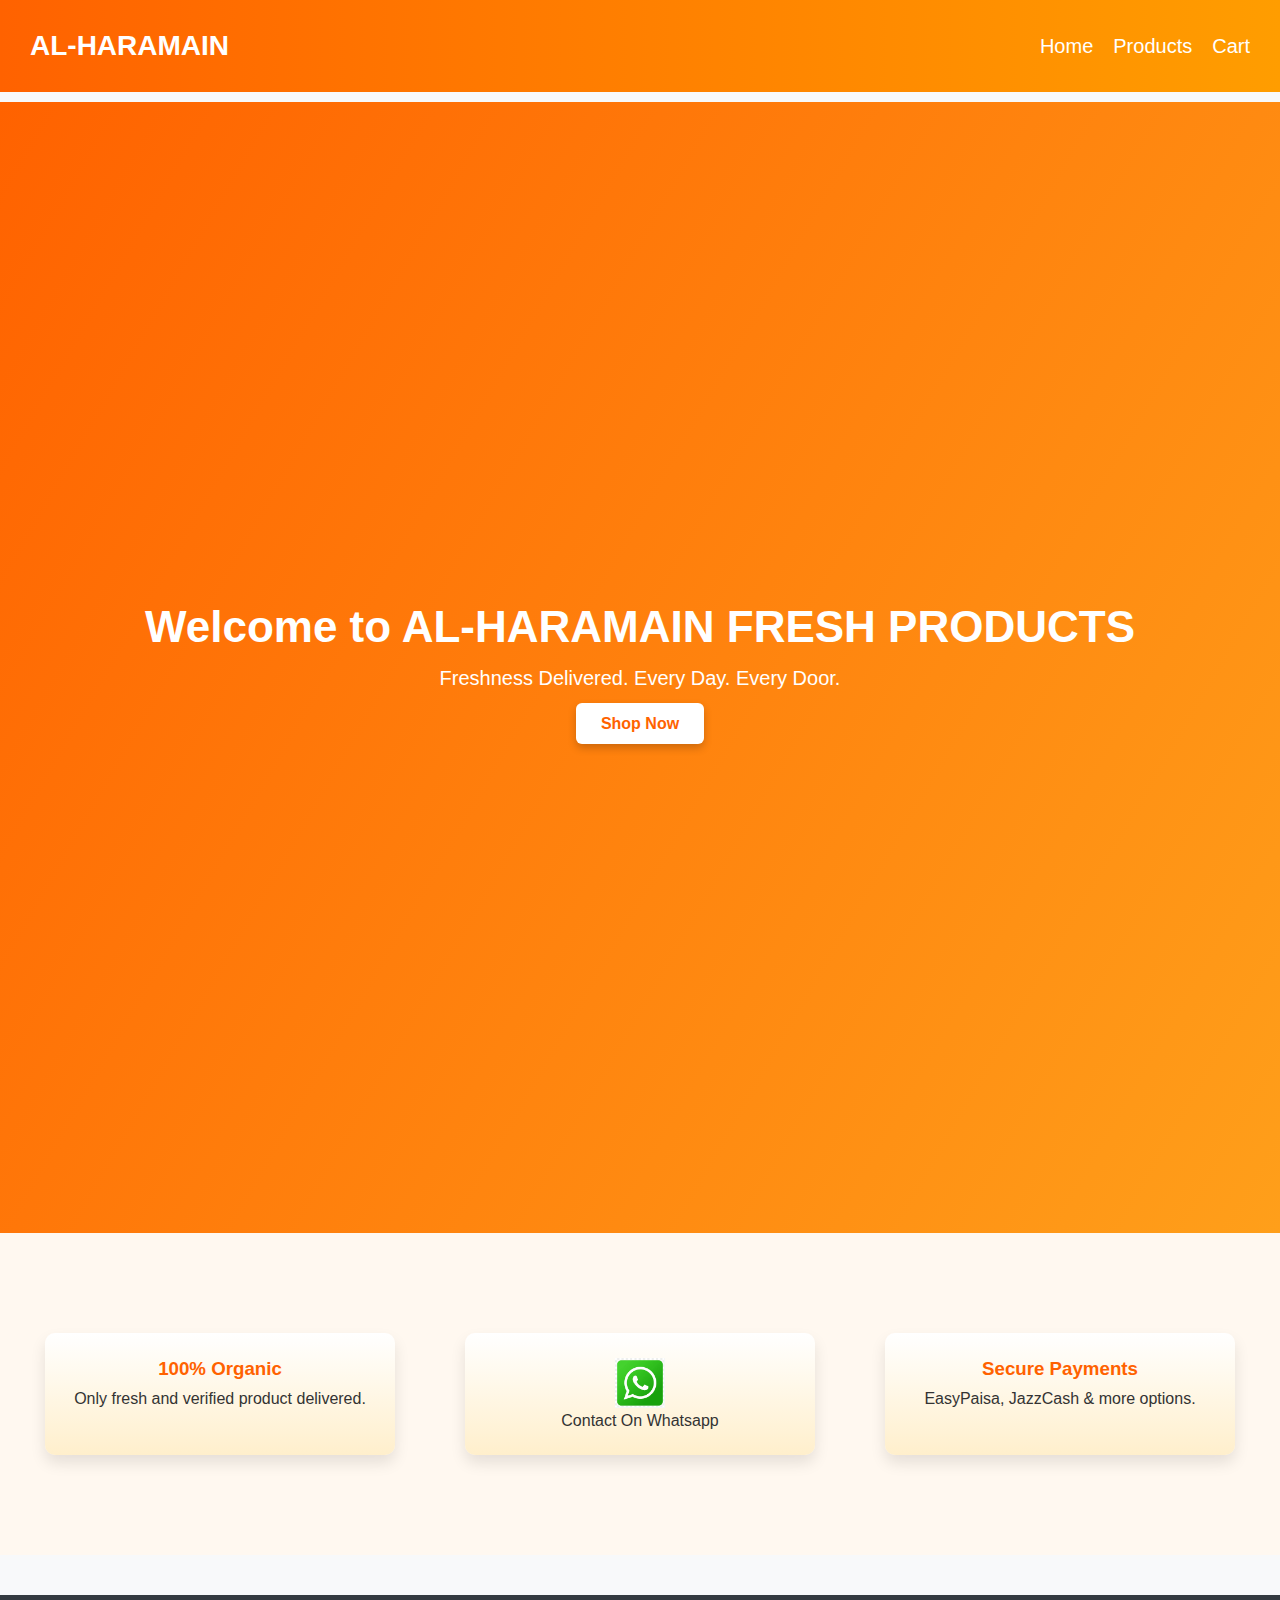
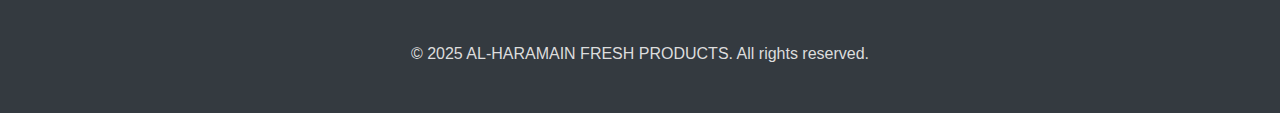
<file: index.html>
<!DOCTYPE html>
<html lang="en">
<head>
  <meta charset="UTF-8" />
  <title>AL-HARAMAIN FRESH PRODUCTS</title>
  <link rel="stylesheet" href="style.css" />
  <script src="main.js" defer></script>
</head>
<body>
  <header>
    <div class="logo">AL-HARAMAIN</div>
    <nav>
      <ul>
        <li><a href="index.html">Home</a></li> 
        <li><a href="products.html">Products</a></li>
        <li><a href="cart.html">Cart</a></li>
        <!-- <li><a href="account.html">Account</a></li> -->
      </ul>
    </nav>
  </header>

  <section class="banner">
  <h1>Welcome to AL-HARAMAIN FRESH PRODUCTS</h1>
  <p>Freshness Delivered. Every Day. Every Door.</p>
  <a href="products.html" class="shop-btn">Shop Now</a>
</section>

<section class="features">
  <div class="feature-box">
    <h3>100% Organic</h3>
    <p>Only fresh and verified product delivered.</p>
  </div>
  <div class="feature-box">
 <a href="https://wa.me/923123016311" target="_blank">
  <img src="img11.png" alt="Chat on WhatsApp" style="width: 50px; height: 50px;"><br>
</a>
 Contact On Whatsapp
  </div>
  <div class="feature-box">
    <h3>Secure Payments</h3>
    <p>EasyPaisa, JazzCash & more options.</p>
  </div>
</section>

  <footer>
    <p>&copy; 2025 AL-HARAMAIN FRESH PRODUCTS. All rights reserved.</p>
  </footer>
</body>
</html>
</file>
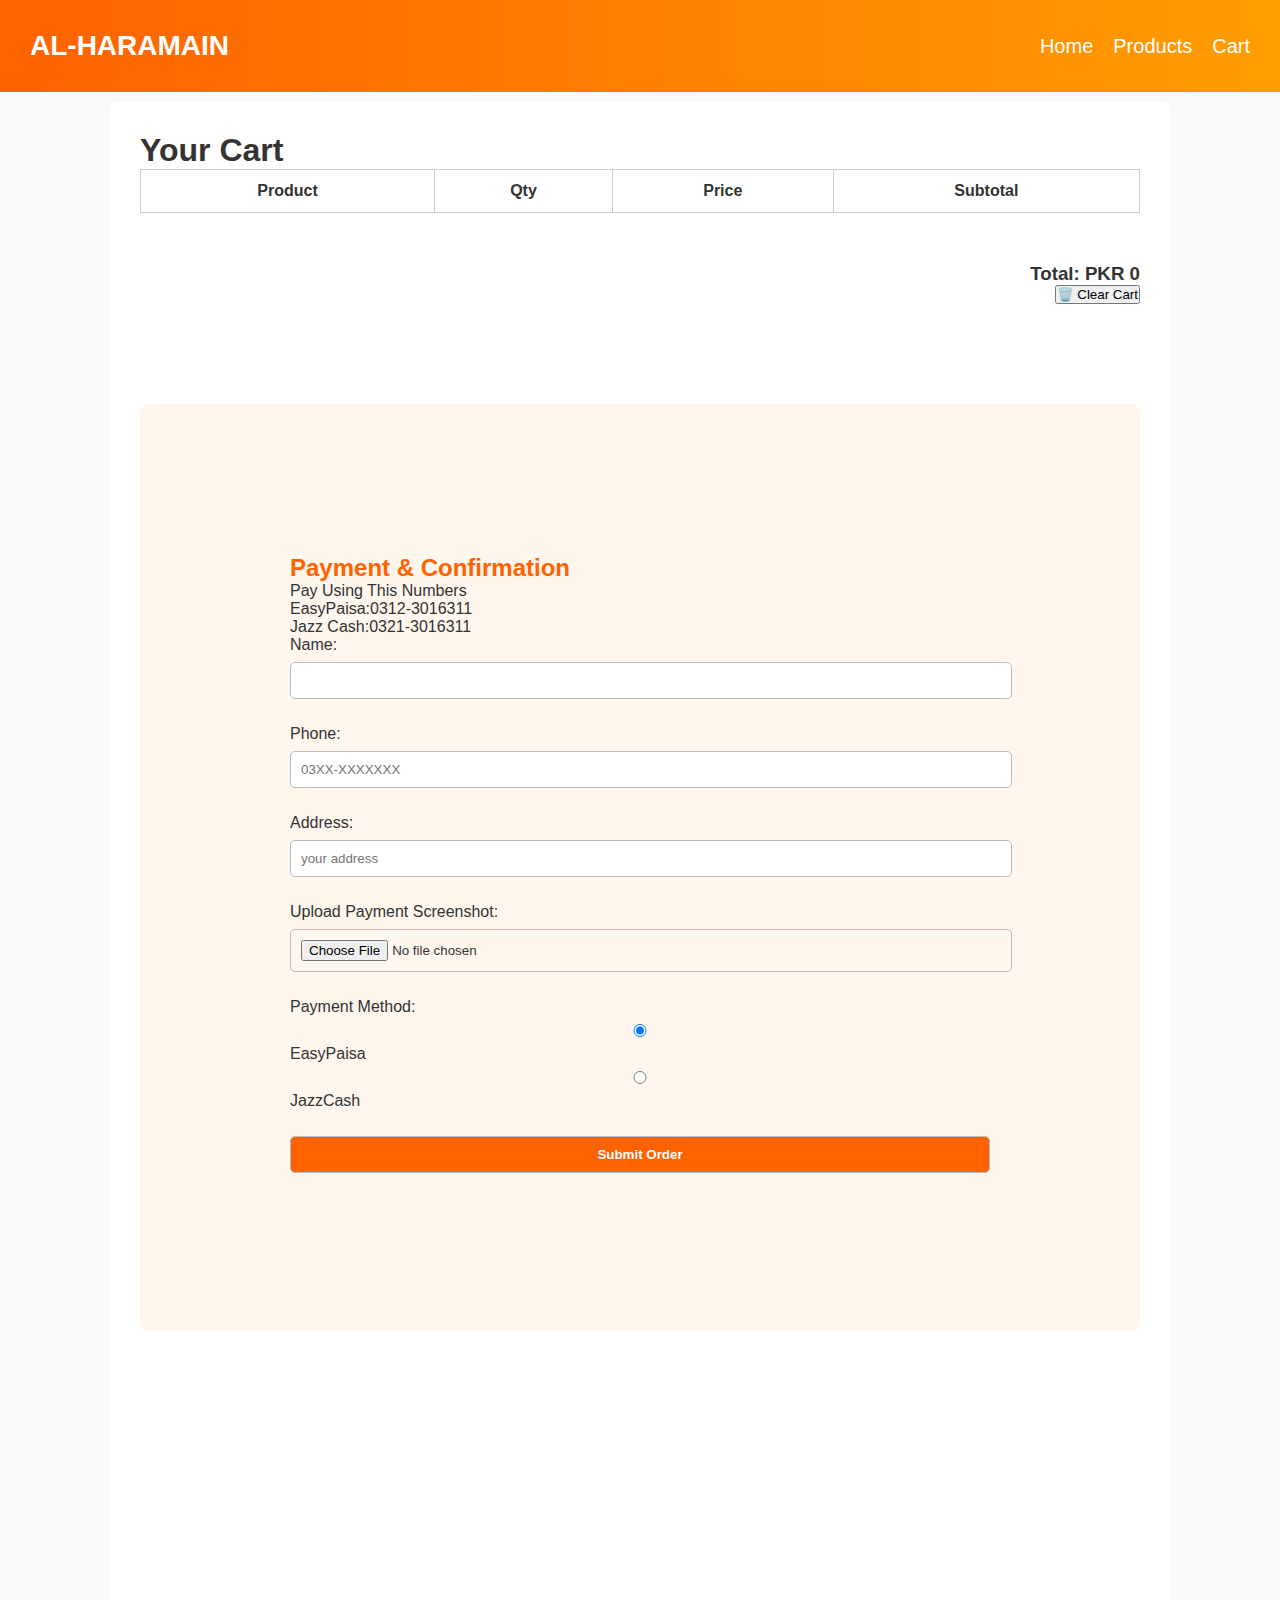
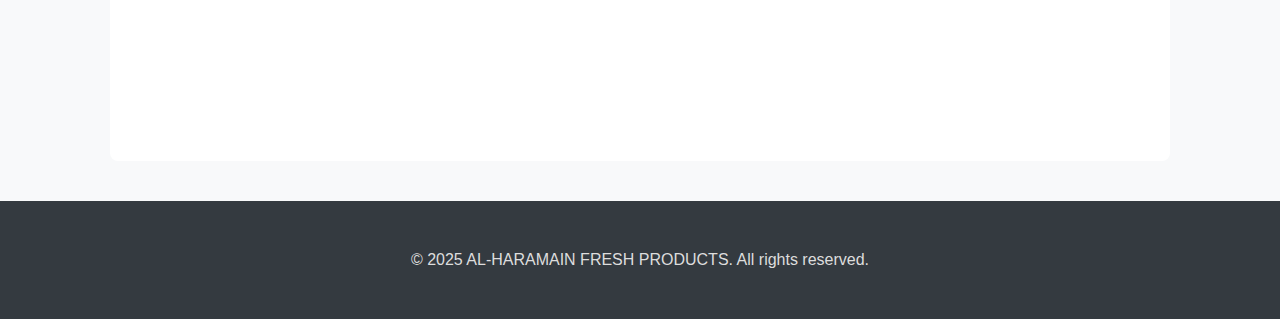
<file: cart.html>
<!DOCTYPE html>
<html lang="en">
<head>
  <meta charset="UTF-8" />
  <title>Cart - AL-HARAMAIN FRESH PRODUCTS</title>
  <link rel="stylesheet" href="style.css" />
</head>
<body>
  <header>
    <div class="logo">AL-HARAMAIN</div>
    <nav>
      <ul>
        <li><a href="index.html">Home</a></li>
        <li><a href="products.html">Products</a></li>
        <li><a href="cart.html">Cart</a></li> 
        <!-- <li><a href="account.html">Account</a></li> -->
      </ul>
    </nav>
  </header>

  <main class="cart-container">
    <h1>Your Cart</h1>
    <table class="cart-table">
      <thead>
        <tr>
          <th>Product</th>
          <th>Qty</th>
          <th>Price</th>
          <!-- <th>Delivery</th> -->
          <th>Subtotal</th>
        </tr>
      </thead>
      <tbody id="cart-items"></tbody>
    </table>

    <div class="cart-summary">
      <h3 id="cart-total">Total: PKR 0</h3>
      <button id="clear-cart">🗑️ Clear Cart</button>
    </div>

    <section class="payment-method">
      <h2>Payment & Confirmation</h2>
      <p>Pay Using This Numbers<br>EasyPaisa:0312-3016311<br>Jazz Cash:0321-3016311</p>
      <form action="upload.php" method="POST" enctype="multipart/form-data">
        <table>
        <tbody id="cart-items" name="pr"></tbody>
        </table>
        <label>Name:</label><br>
        <input type="text" name="name" required><br><br>

        <label>Phone:</label><br>
        <input type="text" name="phone" placeholder="03XX-XXXXXXX" required><br><br>

        <label>Address:</label><br>
        <input type="text" name="address" placeholder="your address" required><br><br>

        <label>Upload Payment Screenshot:</label><br>
        <input type="file" name="screenshot" required><br><br>

        <label>Payment Method:</label><br>
        <input type="radio" name="method" value="easypaisa" checked> EasyPaisa
        <input type="radio" name="method" value="jazzcash"> JazzCash<br><br>

        <input type="hidden" name="cart_summary" id="cartSummary">
        <button type="submit">Submit Order</button>
      </form>
    </section>
  </main>

  <footer>
    <p>&copy; 2025 AL-HARAMAIN FRESH PRODUCTS. All rights reserved.</p>
  </footer>

  <script>
    const cartItems = JSON.parse(localStorage.getItem("cart")) || [];
    const tbody = document.getElementById("cart-items");
    const totalDisplay = document.getElementById("cart-total");
    let total = 0;
    let summary = [];

    tbody.innerHTML = "";

    cartItems.forEach(item => {
      const subtotal = item.price * item.qty;
      total += subtotal;
      summary.push(`${item.name} (${item.qty}) - PKR ${subtotal}`);

      const row = document.createElement("tr");
      row.innerHTML = `
        <td>${item.name}</td>
        <td>${item.qty}</td>
        <td>PKR ${item.price}</td>
        <td>PKR ${subtotal}</td>
      `;
      tbody.appendChild(row);
    });

    totalDisplay.textContent = `Total: PKR ${total}`;
    document.getElementById("cartSummary").value = summary.join(", ");

    document.getElementById("clear-cart").addEventListener("click", () => {
      localStorage.removeItem("cart");
      location.reload();
    });
  </script>
</body>
</html>
</file>
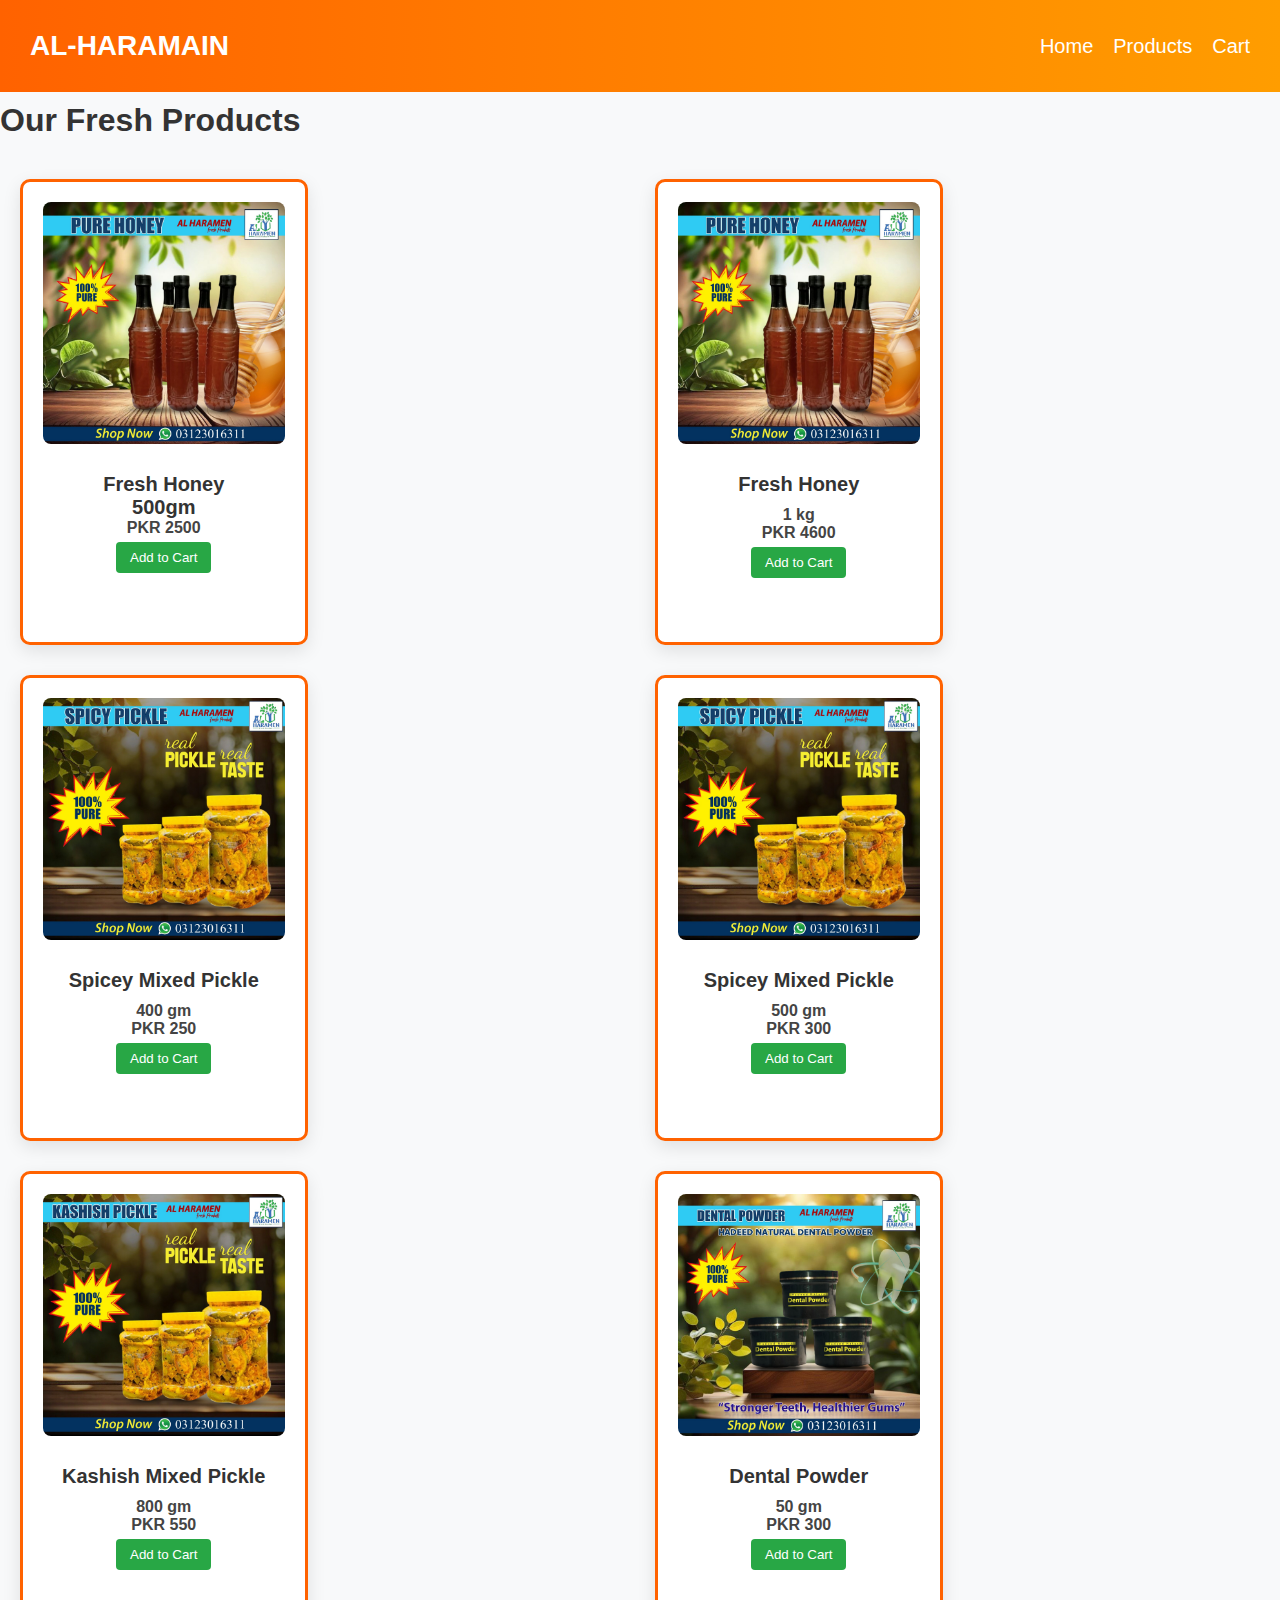
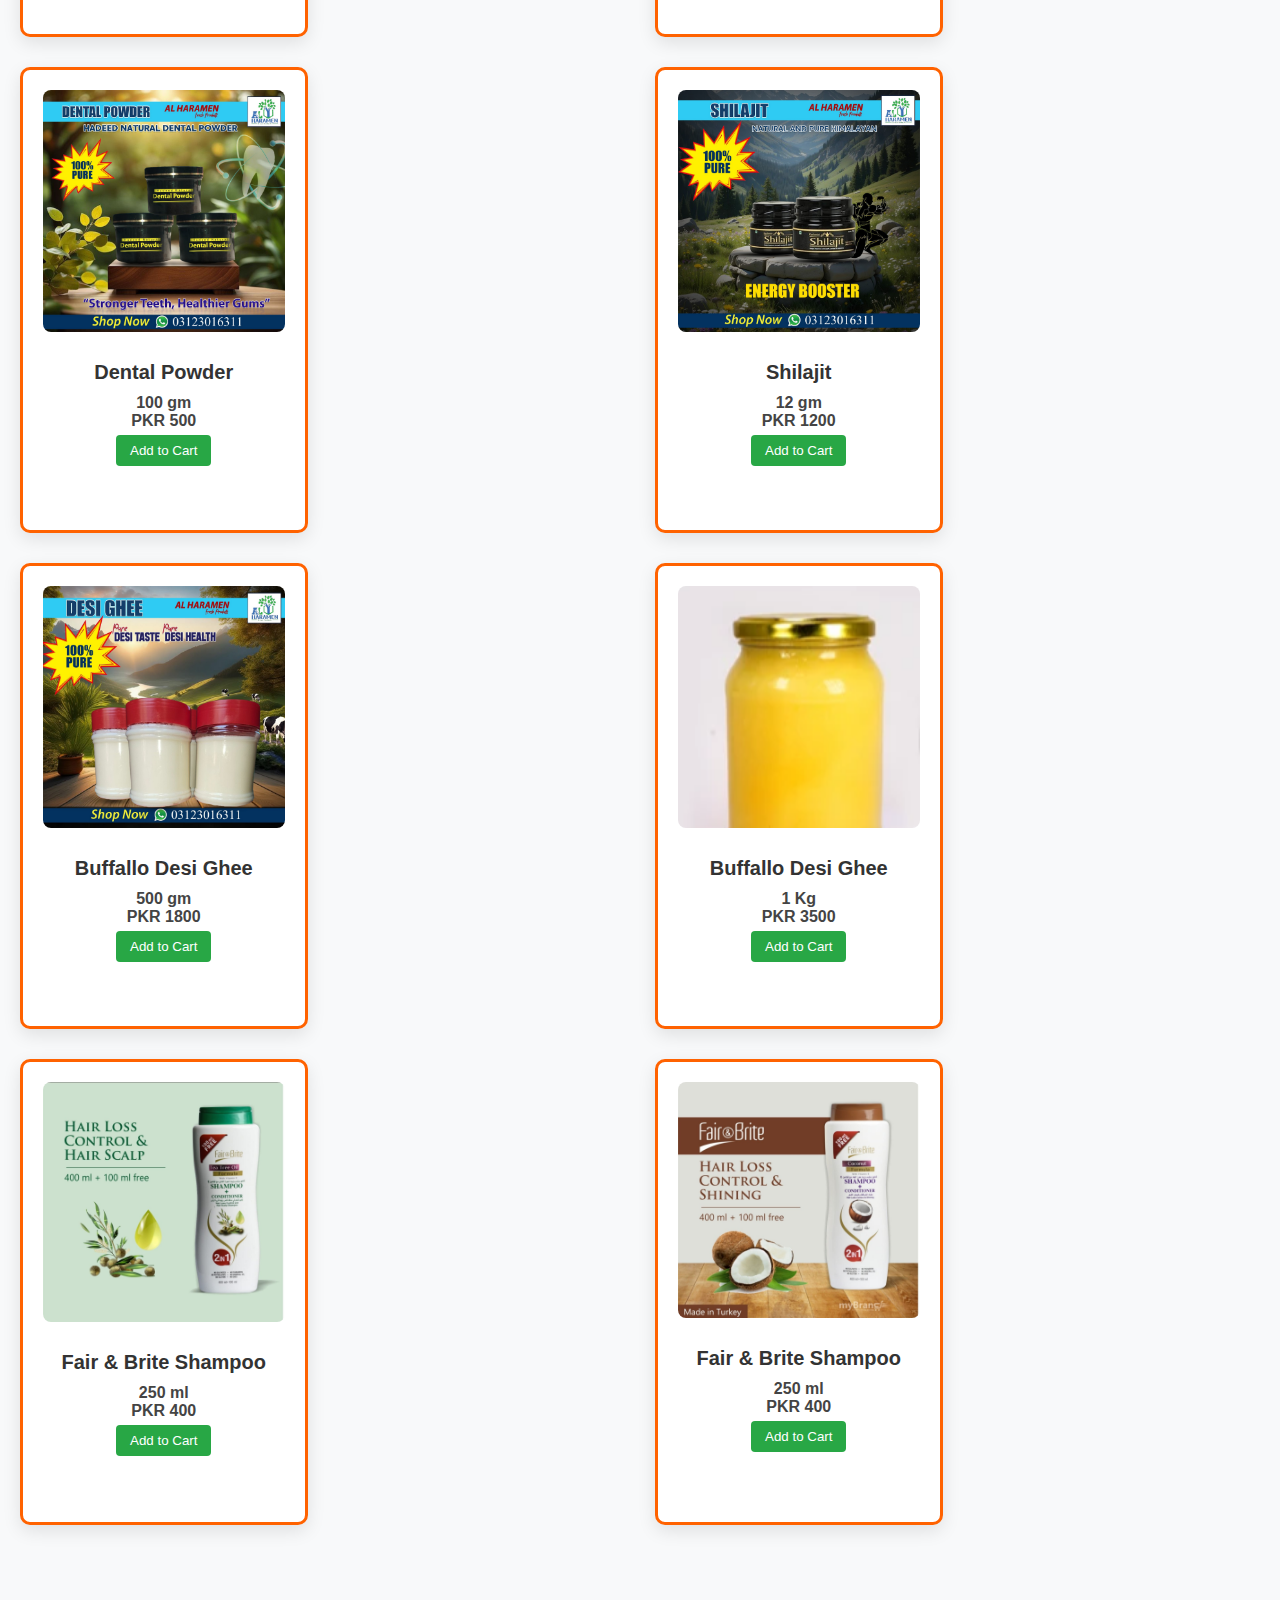
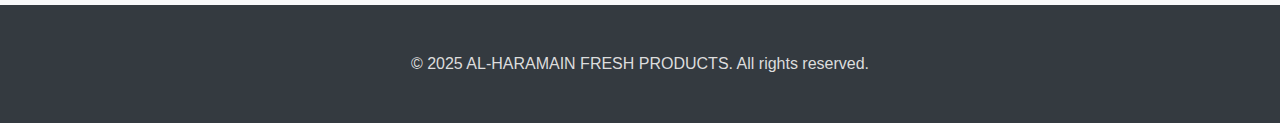
<file: products.html>
<!DOCTYPE html>
<html lang="en">
<head>
  <meta charset="UTF-8" />
  <title>Products - AL-HARAMAIN FRESH PRODUCTS</title>
  <link rel="stylesheet" href="style.css" />

</head>
<body>
  <header>
    <div class="logo">AL-HARAMAIN</div>
    <nav>
      <ul>
        <li><a href="index.html">Home</a></li>
        <li><a href="products.html">Products</a></li>
        <li><a href="cart.html">Cart</a></li>
        <!-- <li><a href="account.html">Account</a></li> -->
      </ul>
    </nav>
  </header>

  <main class="product-list">
    <h1>Our Fresh Products</h1>
    <div class="products">
      <!-- Product 1 -->
      <div class="product-card">
        <img src="img4.jpeg" alt="Honey" />
        <h3>Fresh Honey<br>  <p1>500gm</p1><br>
        <p>PKR 2500</p>

        <button class="add-to-cart" data-name="Honey" data-price="2500">Add to Cart</button></h3>
        <!-- <button class="buy-now" data-name="Honey" data-price="250">Buy Now</button> -->
        </div><br>

      <!-- Product 2 -->
      <div class="product-card">
        <img src="img4.jpeg" alt="Honey" />
        <h3>Fresh Honey</h3>
        <p>1 kg</p>
        <p>PKR 4600</p>
        <button class="add-to-cart" data-name="Honey" data-price="4600">Add to Cart</button>
        <!-- <button class="buy-now">Buy Now</button> -->
      </div><br>

      <!-- Product 3 -->
      <div class="product-card">
        <img src="img3.jpeg" alt="Pickle" />
        <h3>Spicey Mixed Pickle</h3>
        <p>400 gm</p>
        <p>PKR 250</p>
        <button class="add-to-cart" data-name="Spicey Pickle" data-price="250">Add to Cart</button>
        <!-- <button class="buy-now">Buy Now</button> -->
      </div><br>

      <!-- Product 4 -->
      <div class="product-card">
        <img src="img3.jpeg" alt="Pickle" />
        <h3>Spicey Mixed Pickle</h3>
        <p>500 gm </p>
        <p>PKR 300</p>
        <button class="add-to-cart" data-name="Spicey Pickle" data-price="300">Add to Cart</button>
        <!-- <button class="buy-now">Buy Now</button>  -->
              </div><br>

      <!-- Product 5 -->
      <div class="product-card">
        <img src="img5.jpg" alt="Pickle" />
        <h3>Kashish Mixed Pickle</h3>
        <p>800 gm</p>
        <p>PKR 550</p>
        <button class="add-to-cart" data-name="KashishPickle" data-price="550">Add to Cart</button>
        <!-- <button class="buy-now">Buy Now</button> -->
      </div><br>

      <!-- Product 6 -->
      <div class="product-card">
        <img src="img6.jpg" alt="Dental Powder" />
        <h3>Dental Powder</h3>
        <p>50 gm</p>
        <p>PKR 300</p>
        <button class="add-to-cart" data-name="Dental Powder" data-price="300">Add to Cart</button>
        <!-- <button class="buy-now">Buy Now</button> -->
      </div><br>
       <!-- Product 7 -->
      <div class="product-card">
        <img src="img6.jpg" alt="Dental Powder" />
        <h3>Dental Powder</h3>
        <p>100 gm</p>
        <p>PKR 500</p>
        <button class="add-to-cart" data-name="Dental Powder" data-price="500">Add to Cart</button>
        <!-- <button class="buy-now">Buy Now</button> -->
      </div><br>

       <!-- Product 8 -->
      <div class="product-card">
        <img src="img8.jpg" alt="Shilajit" />
        <h3>Shilajit</h3>
        <p>12 gm</p>
        <p>PKR 1200</p>
        <button class="add-to-cart" data-name="shilajit" data-price="1200">Add to Cart</button>
        <!-- <button class="buy-now">Buy Now</button> -->
      </div><br>

       <!-- Product 9 -->
      <div class="product-card">
        <img src="Img2.jpg" alt="Ghee" />
        <h3>Buffallo Desi Ghee</h3>
        <p>500 gm</p>
        <p>PKR 1800</p>
        <button class="add-to-cart" data-name="Ghee" data-price="1800">Add to Cart</button>
        <!-- <button class="buy-now">Buy Now</button> -->
      </div><br>
       <!-- Product 10 -->
      <div class="product-card">
        <img src="img15.PNG" alt="Ghee" />
        <h3>Buffallo Desi Ghee</h3>
        <p>1 Kg</p>
        <p>PKR 3500</p>
        <button class="add-to-cart" data-name="Ghee" data-price="3500">Add to Cart</button>
        <!-- <button class="buy-now">Buy Now</button> -->
      </div><br>

       <!-- Product 10 -->
      <div class="product-card">
        <img src="img9.jpg" alt="Shampoo" />
        <h3>Fair & Brite Shampoo</h3>
        <p> 250 ml</p>
        <p>PKR 400</p>
        <button class="add-to-cart" data-name="Shampoo1" data-price="400">Add to Cart</button>
        <!-- <button class="buy-now">Buy Now</button> -->
      </div><br>
       <!-- Product 10 -->
      <div class="product-card">
        <img src="img10.jpg" alt="Shampoo" />
        <h3>Fair & Brite Shampoo</h3>
        <p>250 ml</p>
        <p>PKR 400</p>
        <button class="add-to-cart" data-name="Shampoo" data-price="400">Add to Cart</button>
        <!-- <button class="buy-now">Buy Now</button> -->
      </div><br>
    </div>
  </main>

  <footer>
    <p>&copy; 2025 AL-HARAMAIN FRESH PRODUCTS. All rights reserved.</p>
  </footer>
    <script src="main.js" defer></script>
</body>
</html>
</file>
<file: style.css>
/*/* ===== Base Reset ===== */
* {
  margin: 0;
  padding: 0;
  box-sizing: auto;

}
body {
  font-family: 'Poppins', sans-serif;
  background-color: #f8f9fa;
  color: #333;
  scroll-behavior: smooth;
}

 /*===== Header ===== */
header {
  background: linear-gradient(to right, #FF6200, #FF9D00);
  padding: 30px 30px;
  display: flex;
  justify-content: space-between;
  align-items: center;
  margin-bottom: 10px;
}
.logo {
  font-size: 28px;
  font-weight: bold;
  color: white;
}
nav ul {
  list-style: none;
  display: flex;
  gap: 20px;
}
nav a {
  color: white;
  font-size: 20px;
  text-decoration: none;
  font-weight: 500;
}
nav a:hover {
  text-decoration: none;
  font-size: 25px;
  background: white;
  color: #FF6200;
  border-radius: 4px;
 /*border:solid white; 1px;*/
}

/* ===== Banner Section ===== */
.banner {
  background: linear-gradient(120deg, #ff6200, #ff9f1a);
  color: white;
  padding: 500px 30px;
  text-align: center;
  animation: fadeIn 1s ease-in-out;
}
.banner h1 {
  font-size: 44px;
  margin-bottom: 15px;
  animation: slideDown 1s ease-in-out;
}
.banner p {
  font-size: 20px;
  margin-bottom: 25px;
  animation: slideUp 1s ease-in-out;
}
.shop-btn {
  background: #ffffff;
  color: #ff6200;
  padding: 12px 25px;
  font-weight: bold;
  border: none;
  text-decoration: none;
  border-radius: 6px;
  box-shadow: 0 4px 8px rgba(0,0,0,0.2);
  transition: transform 0.3s, background 0.3s;
}
.shop-btn:hover {
  background: #ffe3d5;
  transform: scale(1.05);
}

/* ===== Features Section ===== */
.features {
  display: flex;
  flex-wrap: wrap;
  justify-content: space-around;
  background: #fff8f0;
  padding: 100px 20px;
  gap: 20px;
}
.feature-box {
  width: 300px;
  background: linear-gradient(to bottom, #ffffff, #ffefcc);
  padding: 25px;
  border-radius: 10px;
  text-align: center;
  box-shadow: 0 8px 15px rgba(0,0,0,0.1);
  transition: transform 0.4s ease;
  animation: fadeInUp 0.8s ease both;
}
.feature-box:hover {
  transform: translateY(-5px) scale(1.02);
}
.feature-box h3 {
  color: #ff6200;
  margin-bottom: 10px;
}

/* ===== Products Page =====*/ 
.products {
  display: grid;
  grid-template-columns: repeat(auto-fit, minmax(260px, 1fr));
  gap: 30px;
  padding: 40px 20px;
}
.product-card {
  background: white;
  border: solid #FF6200 ;
  border-radius: 10px;
  padding: 20px;
  text-align: center;
  box-shadow: 0 6px 18px rgba(0, 0, 0, 0.1);
  transition: transform 0.3s ease, box-shadow 0.3s ease;
  min-height: 420px;
}
.product-card:hover {
  transform: translateY(-5px);
  box-shadow: 0 10px 25px rgba(0, 0, 0, 0.15);
}
.product-card img {
  width: 100%;
  height: auto;
  object-fit: cover;
  border-radius: 8px;
  margin-bottom: 15px;
}
.product-card h3 {
  font-size: 20px;
  margin: 10px 0;
}
.product-card p {
  font-weight: bold;
  font-size: 16px;
  color: #444;
}
.product-card button {
  padding: 8px 14px;
  margin: 5px;
  border: none;
  border-radius: 4px;
  cursor: pointer;
  font-weight: 500;
}
.add-to-cart {
  background-color: #28a745;
  color: white;
}
.buy-now {
  background-color: #ffc107;
  color: black;
}

/* ===== Cart Page ===== */
.cart-container {
  max-width: 1000px;
  margin: auto;
  padding: 30px;
  background: white;
  border-radius: 8px;
}
.cart-table {
  width: 100%;
  border-collapse: collapse;
}
.cart-table th, .cart-table td {
  border: 1px solid #ccc;
  padding: 12px;
  text-align: center;
}
.cart-summary {
  text-align: right;
  margin-top: 50px;
}
#refresh-cart {
  margin-top: 10px;
  padding: 8px 16px;
  background: #dc3545;
  color: white;
  border: none;
  border-radius: 5px;
}

 /*===== Payment Method ===== */
.payment-method {
  background: #fff6ed;
  padding: 150px;
  margin-top: 100px;
  border-radius: 8px;
  margin-bottom: 400px;
  animation: fadeIn 1s ease;
}
.payment-method h2 {
  color: #ff6200;
}
.payment-method h3 {
  color: #28a745;
  margin: 10px 0;
}
.payment-method form input,
.payment-method form button {
  width: 100%;
  padding: 10px;
  margin: 8px 0;
  border: 1px solid #bbb;
  border-radius: 5px;
}
.payment-method button {
  background: #ff6200;
  color: white;
  font-weight: bold;
  cursor: pointer;
}
.payment-method button:hover {
  background: #e65a00;
}

/* ===== Account Page ===== */
.account-container {
  max-width: 400px;
  margin: 40px auto;
  background: white;
  padding: 30px;
  border-radius: 10px;
  box-shadow: 0 0 10px rgba(0,0,0,0.1);
}
.account-form input, .account-form button {
  width: 100%;
  padding: 10px;
  margin: 8px 0;
}
.account-form button {
  background: #ff6200;
  color: white;
  border: none;
  border-radius: 4px;
}
.form-switch {
  display: flex;
  justify-content: center;
  gap: 10px;
}
.hidden {
  display: none;
}

 /*===== Footer ===== */
footer {
  background: #343a40;
  color: #ddd;
  text-align: center;
  padding: 50px 0;
  margin-top: 40px;
}
.footer-content p {
  margin: 5px 0;
  font-size: 14px;
}

/* ===== Toast / Message Box ===== */
#message-box {
  position: fixed;
  bottom: 20px;
  right: 20px;
  background: #222;
  color: white;
  padding: 12px 20px;
  border-radius: 8px;
  display: none;
  z-index: 999;
}

 /*===== Animations ===== */
@keyframes fadeIn {
  from { opacity: 0; }
  to { opacity: 1; }
}
@keyframes slideDown {
  from { transform: translateY(-30px); opacity: 0; }
  to { transform: translateY(0); opacity: 1; }
}
@keyframes slideUp {
  from { transform: translateY(30px); opacity: 0; }
  to { transform: translateY(0); opacity: 1; }
}
@keyframes fadeInUp {
  0% { transform: translateY(20px); opacity: 0; }
  100% { transform: translateY(0); opacity: 1; }
}
</file>
